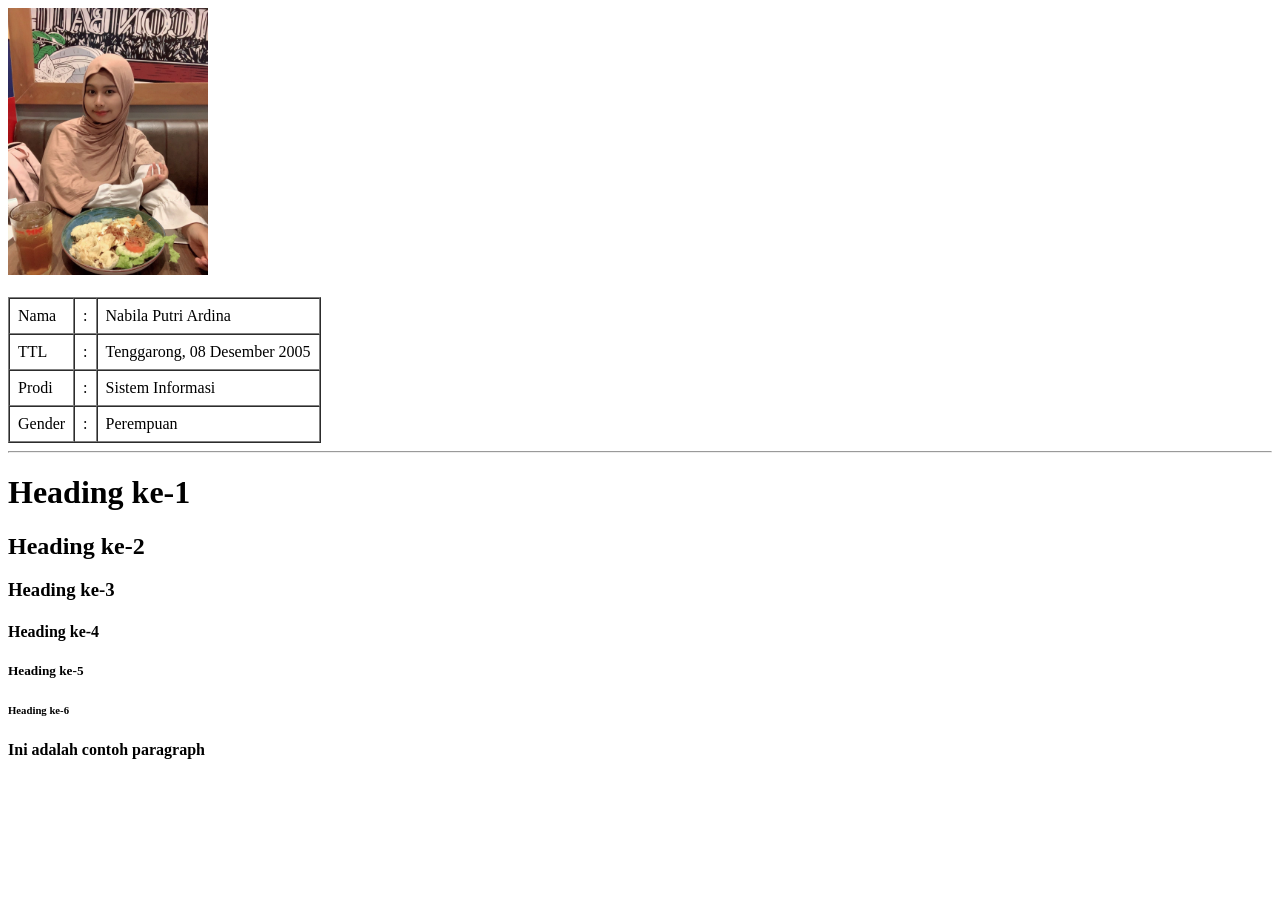
<file: ci4/public/Project1/prak_1.html>
<!doctype html>
<html lang="en">

<head>
    <meta charset="UTF-8">
    <meta name="viewport" content="width=device-width, initial-scale=1.0">
    <title>Belajar Membuat Heading dan Paragraph</title>
</head>

<body>

    <img src="img/nabila.jpeg" width="200" alt="Foto Nabila">
    <br><br>

    <table border="1" cellpadding="8" cellspacing="0">

        <tr>
            <td>Nama</td>
            <td>:</td>
            <td>Nabila Putri Ardina</td>
        </tr>

        <tr>
            <td>TTL</td>
            <td>:</td>
            <td>Tenggarong, 08 Desember 2005</td>
        </tr>

        <tr>
            <td>Prodi</td>
            <td>:</td>
            <td>Sistem Informasi</td>
        </tr>

        <tr>
            <td>Gender</td>
            <td>:</td>
            <td>Perempuan</td>
        </tr>

    </table>

    <hr>

    <h1>Heading ke-1</h1>
    <h2>Heading ke-2</h2>
    <h3>Heading ke-3</h3>
    <h4>Heading ke-4</h4>
    <h5>Heading ke-5</h5>
    <h6>Heading ke-6</h6>

    <p>
        <strong>Ini adalah contoh paragraph</strong>
    </p>

</body>

</html>
</file>
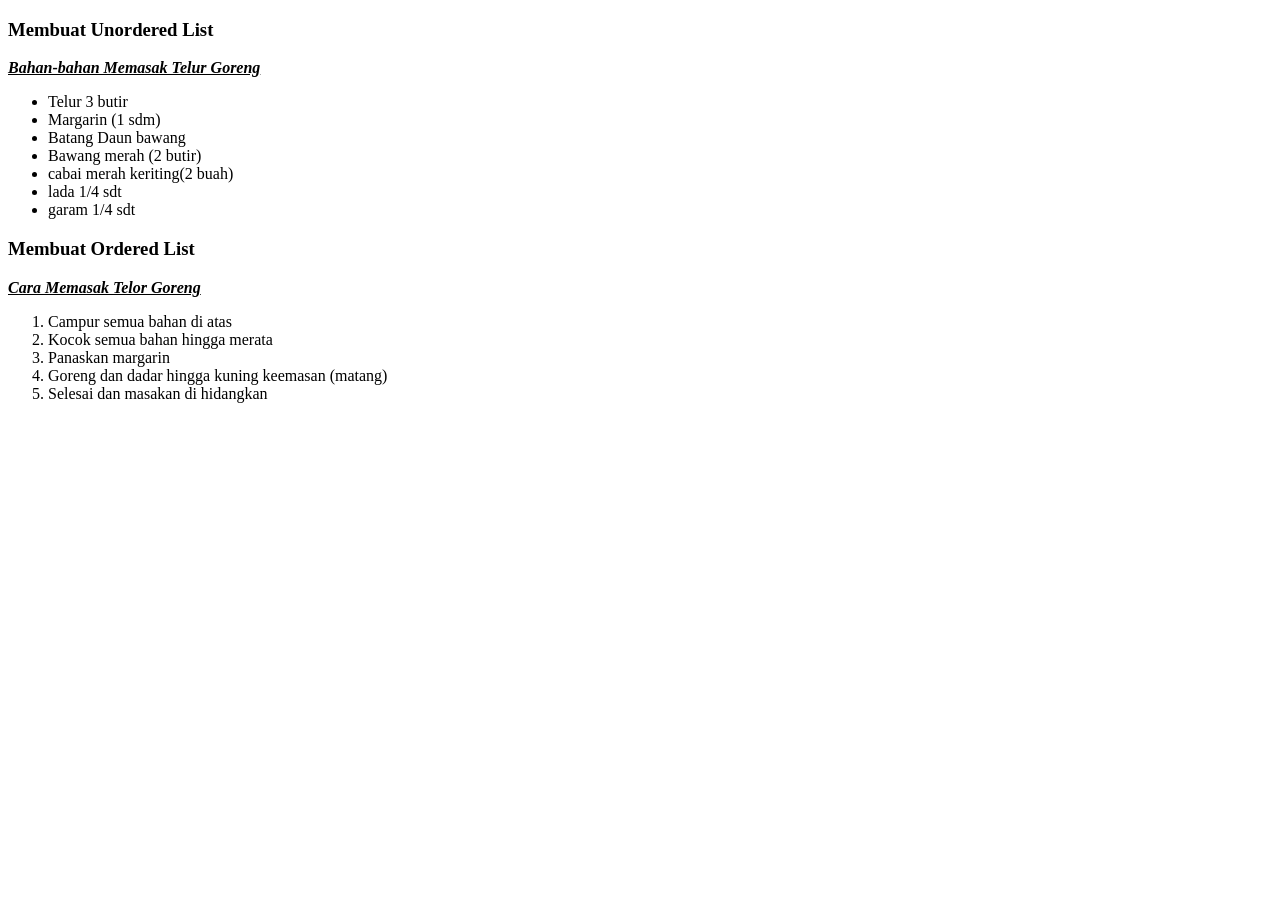
<file: ci4/public/Project1/prak_2.html>
<!doctype html>
<html>

<head>
    <title>List</title>
</head>

<body>
    <h3>Membuat Unordered List</h3>
    <strong><i><u>Bahan-bahan Memasak Telur Goreng</u></i></strong>
    <ul>
        <li>Telur 3 butir</li>
        <li>Margarin (1 sdm)</li>
        <li>Batang Daun bawang</li>
        <li>Bawang merah (2 butir)</li>
        <li>cabai merah keriting(2 buah)</li>
        <li>lada 1/4 sdt</li>
        <li>garam 1/4 sdt</li>
    </ul>

    <h3>Membuat Ordered List</h3>
    <strong><i><u>Cara Memasak Telor Goreng</u></i></strong>
    <ol>
        <li>Campur semua bahan di atas</li>
        <li>Kocok semua bahan hingga merata</li>
        <li>Panaskan margarin</li>
        <li>Goreng dan dadar hingga kuning keemasan (matang)</li>
        <li>Selesai dan masakan di hidangkan</li>
    </ol>
</body>

</html>
</file>
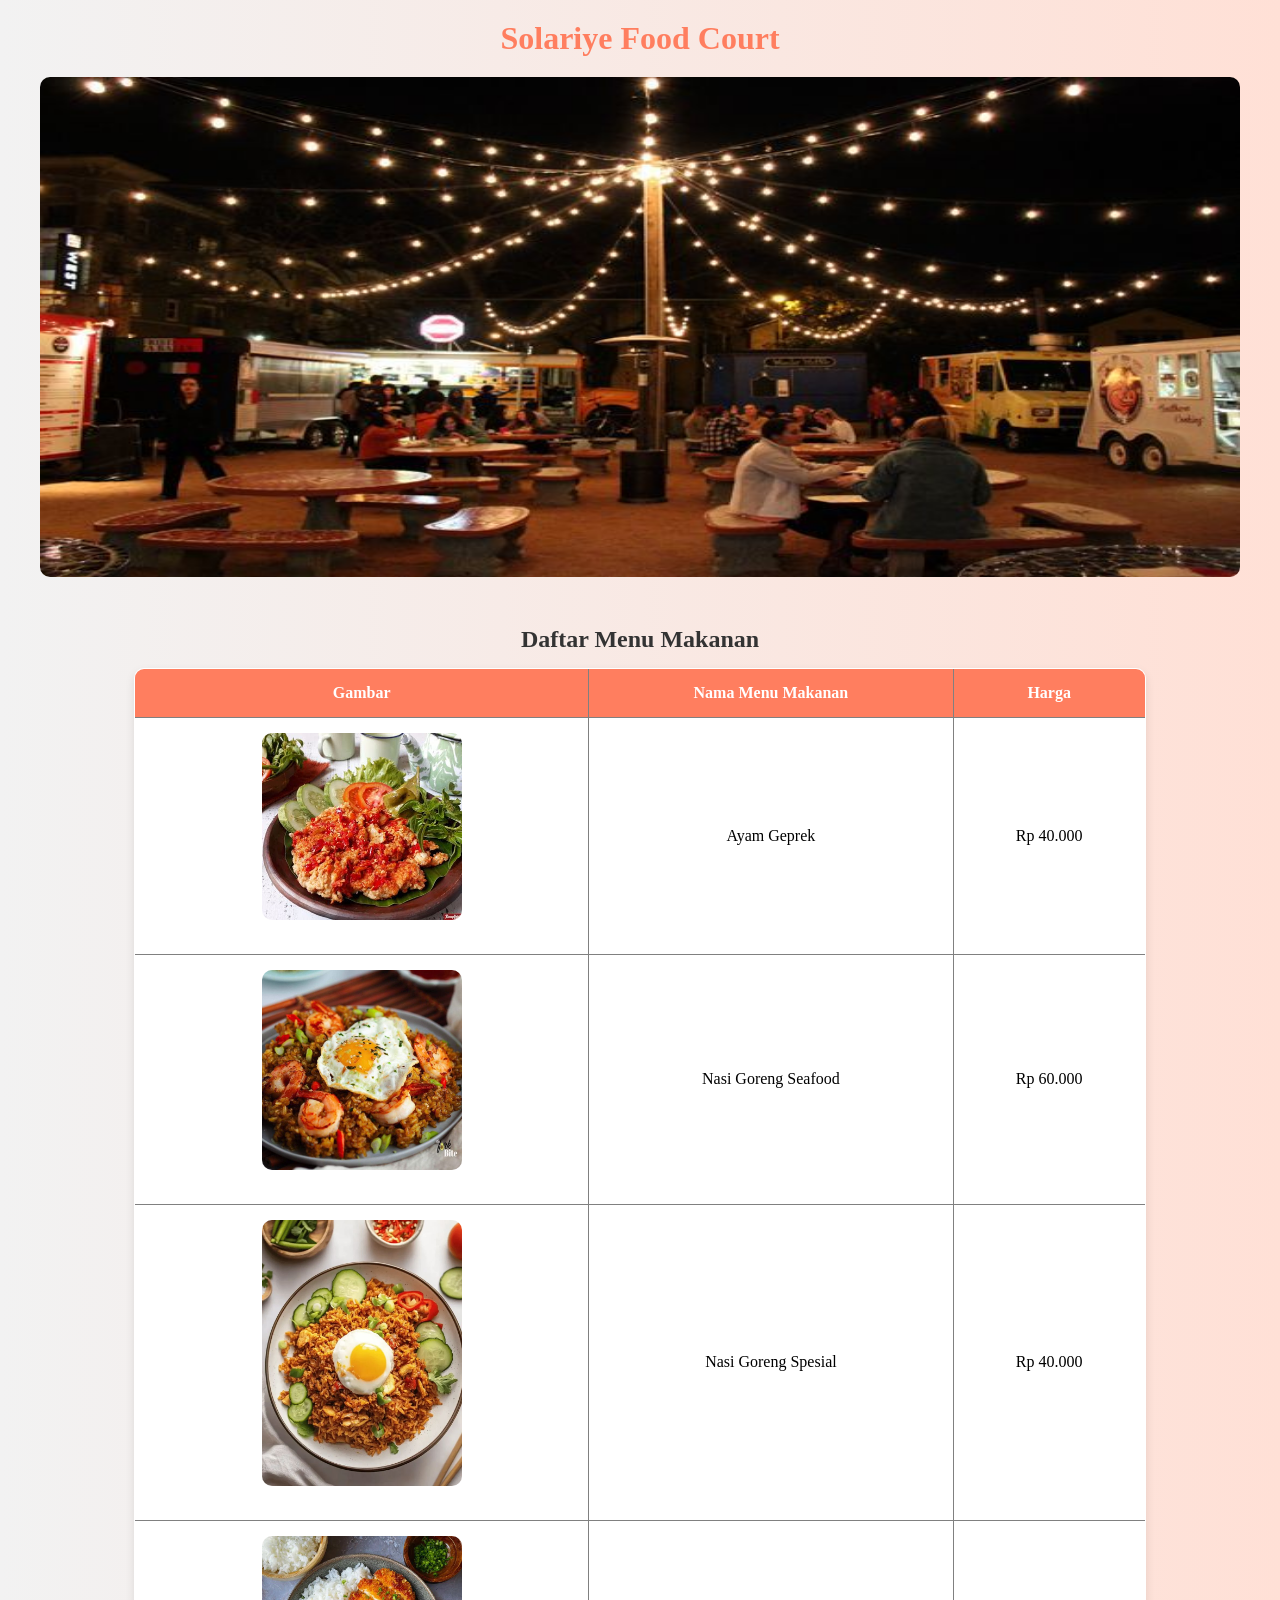
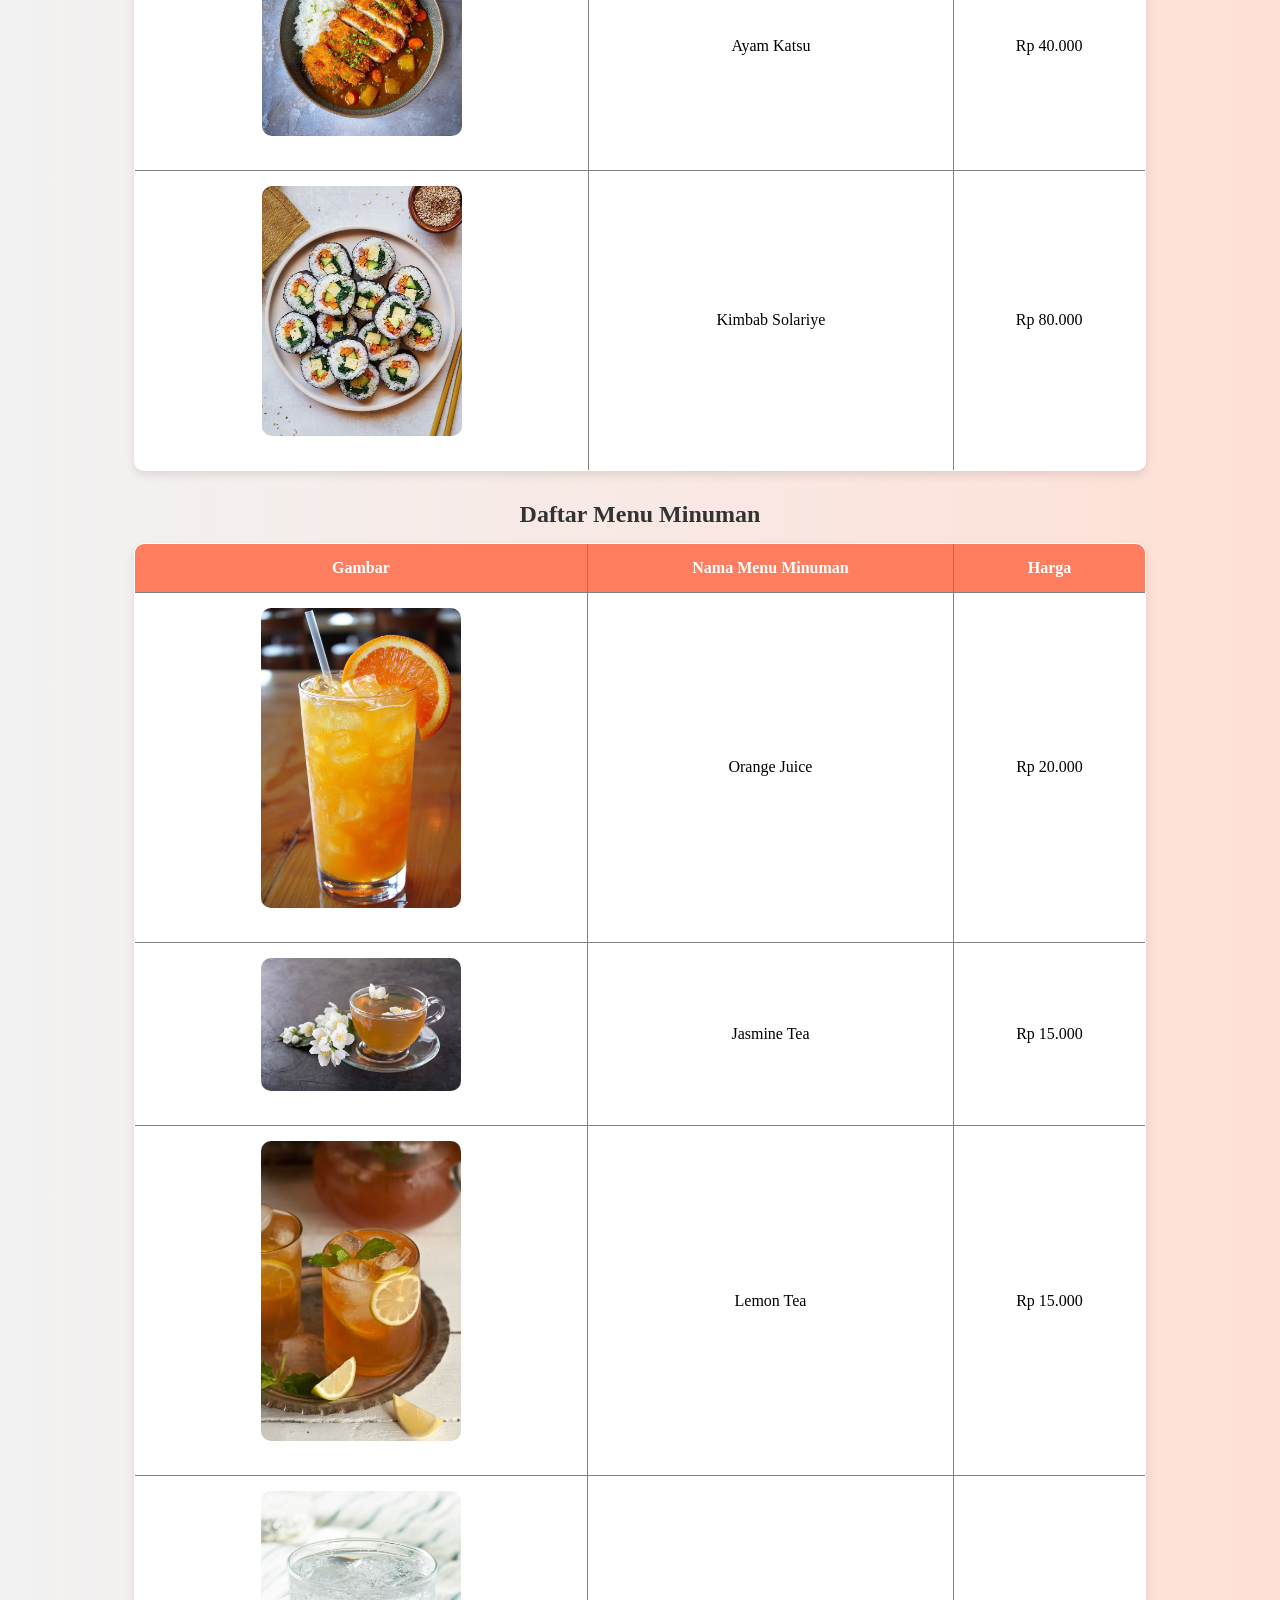
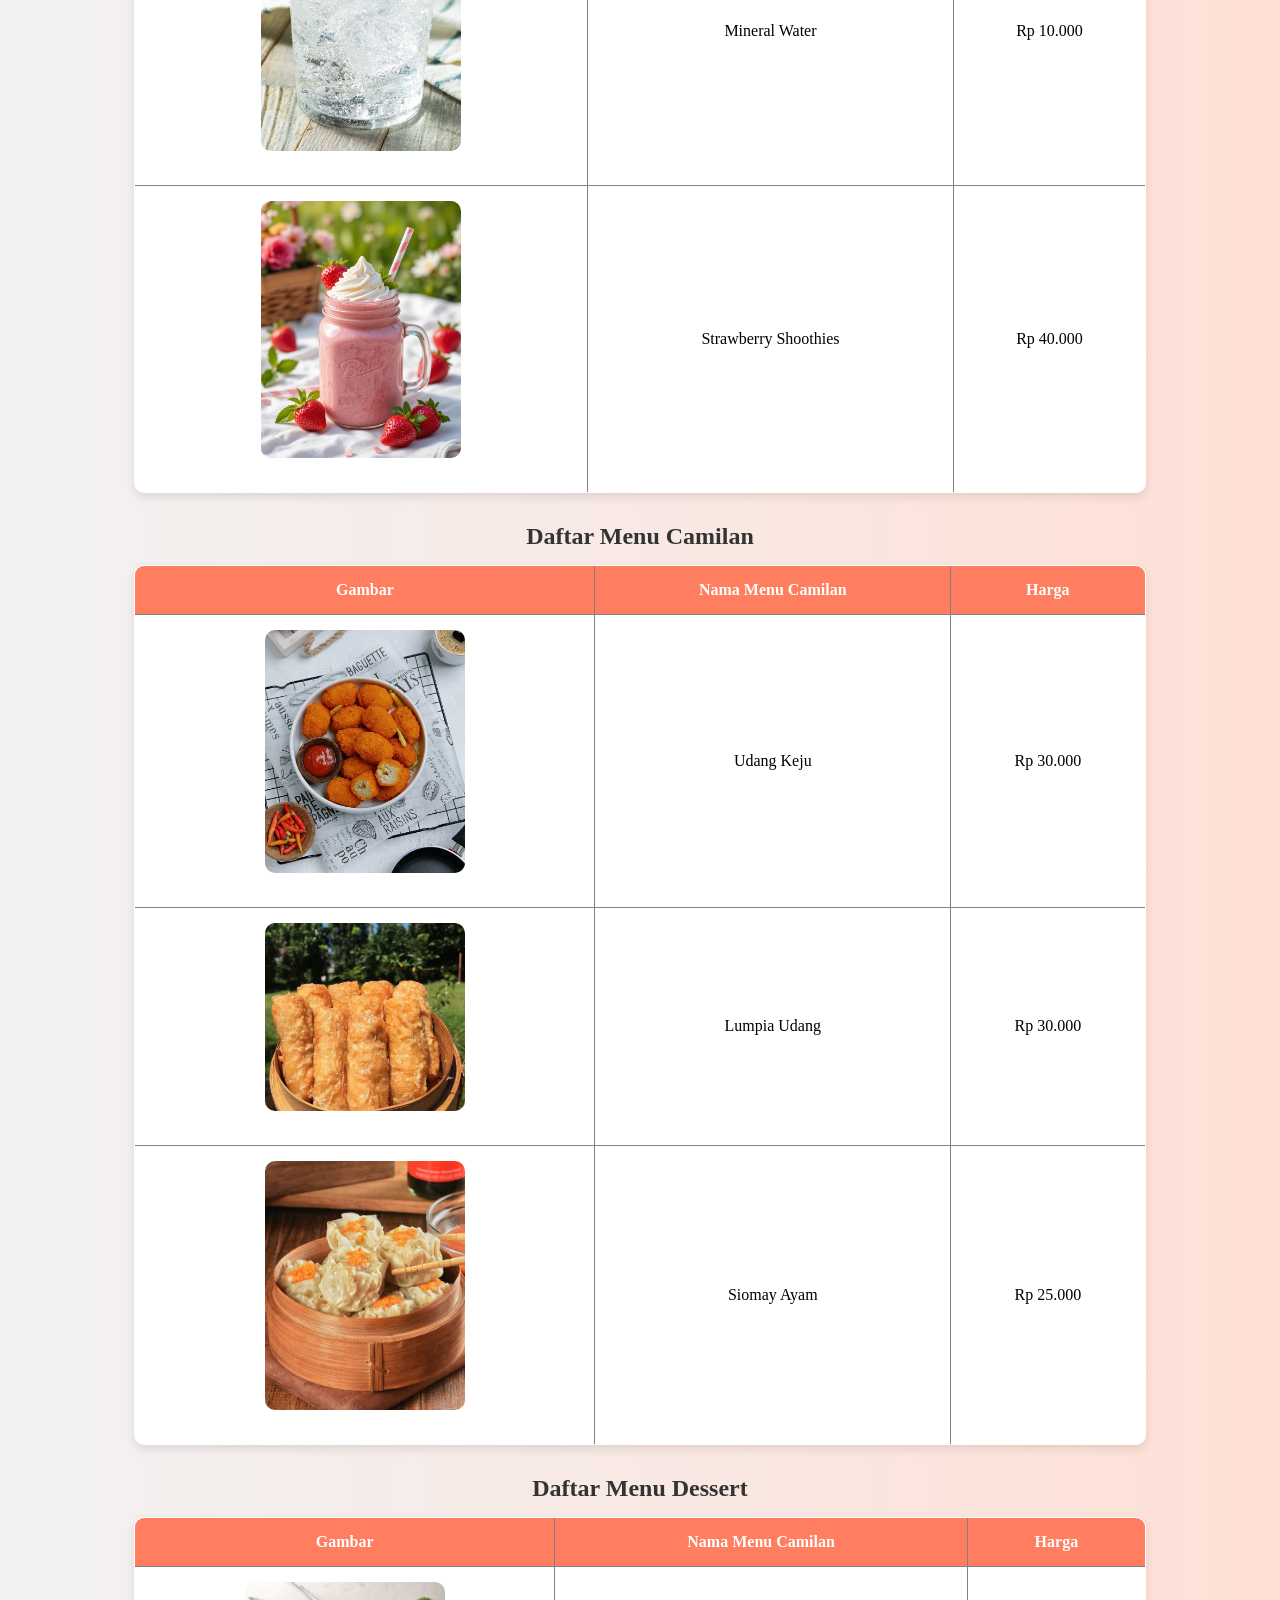
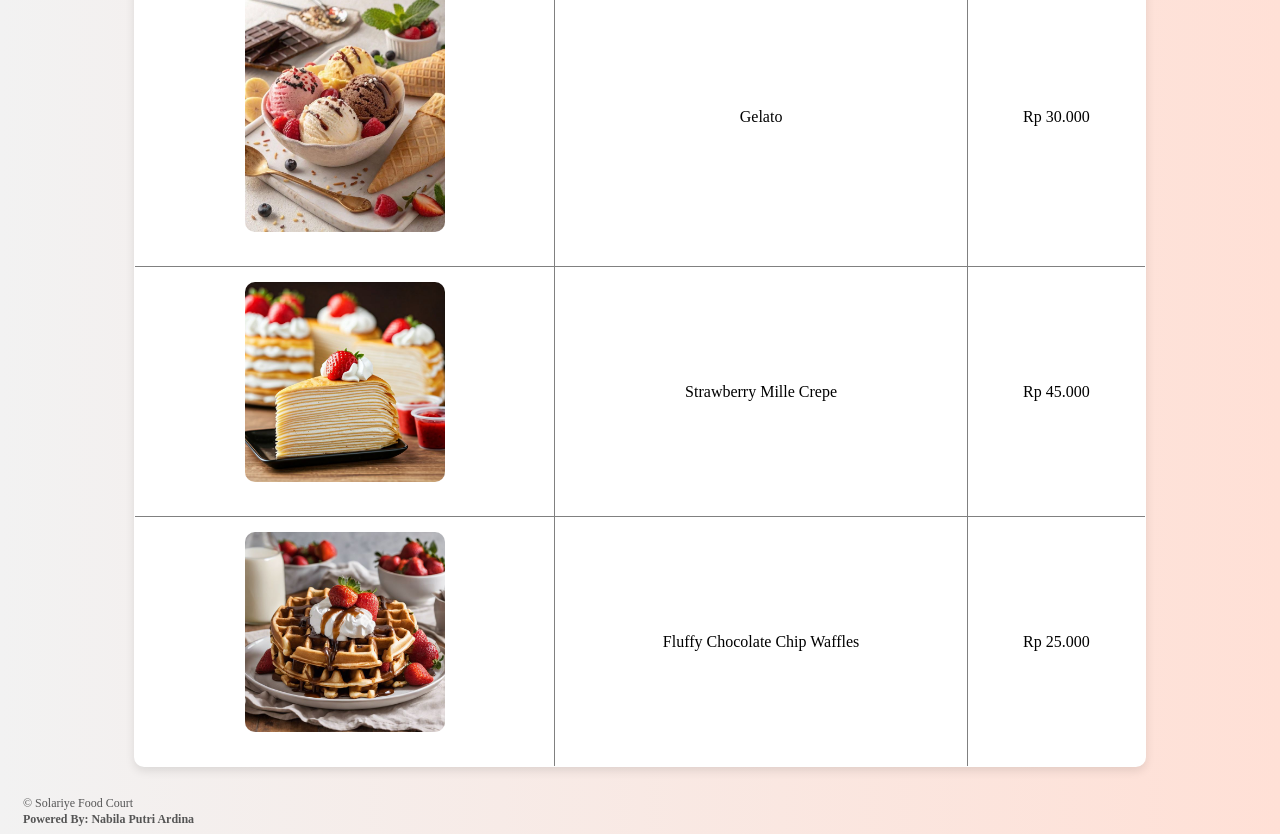
<file: ci4/public/Project1/prak_3.html>
<!DOCTYPE html>
<html lang="en">

<head>
    <meta charset="UTF-8">
    <title>Solariye Food Court</title>

    <style>
        body {
            font-family: Montserrat;
            text-align: center;
            background: linear-gradient(to right, #f2f2f2, #ffe0d6);
        }

        h1 {
            margin-top: 20px;
            margin-bottom: 20px;
            color: #ff7e5f;
        }

        h2 {
            margin-top: 30px;
            margin-bottom: 15px;
            color: #333;
        }

        img {
            border-radius: 10px;
            margin-bottom: 15px;
            transition: 0.3s;
        }

        img:hover {
            transform: scale(1.05);
        }

        a {
            text-decoration: none;
            color: white;
            background-color: #ff7e5f;
            padding: 10px 20px;
            border-radius: 20px;
            display: inline-block;
            margin-bottom: 40px;
            transition: 0.3s;
        }

        a:hover {
            background-color: #e96a50;
            transform: scale(1.05);
        }

        table {
            margin: auto;
            margin-bottom: 30px;
            border-collapse: collapse;
            background-color: white;
            width: 80%;
            border-radius: 10px;
            overflow: hidden;
            box-shadow: 0 4px 10px rgba(0, 0, 0, 0.1);
        }

        th {
            background-color: #ff7e5f;
            color: white;
        }

        th,
        td {
            padding: 15px;
        }

        tr:hover {
            background-color: #fff0eb;
        }

        footer {
            text-align: left;
            padding-left: 15px;
            font-size: 12px;
            line-height: 1.1;
            /* bikin lebih rapat */
            color: #555;
        }

        footer p {
            margin: 0;
        }

        footer b {
            display: block;
            margin-top: 2px;
        }
    </style>
</head>

<body>

    <h1>Solariye Food Court</h1>

    <img src="img/foodcourt outdoor.jpg" width="1200" height="500">

    <h2>Daftar Menu Makanan</h2>

    <table border="1">
        <tr>
            <th>Gambar</th>
            <th>Nama Menu Makanan</th>
            <th>Harga</th>
        </tr>

        <tr>
            <td><img src="img/Ayam Geprek.jpg" width="200"></td>
            <td>Ayam Geprek</td>
            <td>Rp 40.000</td>
        </tr>

        <tr>
            <td><img src="img/Nasi Goreng Seafood.jpg" width="200"></td>
            <td>Nasi Goreng Seafood</td>
            <td>Rp 60.000</td>
        </tr>

        <tr>
            <td><img src="img/Nasi Goreng Spesial.jpg" width="200"></td>
            <td>Nasi Goreng Spesial</td>
            <td>Rp 40.000</td>
        </tr>

        <tr>
            <td><img src="img/Ayam Katsu.jpg" width="200"></td>
            <td>Ayam Katsu</td>
            <td>Rp 40.000</td>
        </tr>

        <tr>
            <td><img src="img/Kimbab Solariye.jpg" width="200"></td>
            <td>Kimbab Solariye</td>
            <td>Rp 80.000</td>
        </tr>
    </table>

    <h2>Daftar Menu Minuman</h2>

    <table border="1">
        <tr>
            <th>Gambar</th>
            <th>Nama Menu Minuman</th>
            <th>Harga</th>
        </tr>

        <tr>
            <td><img src="img/Orange Juice.jpg" width="200"></td>
            <td>Orange Juice</td>
            <td>Rp 20.000</td>
        </tr>

        <tr>
            <td><img src="img/Jasmine Tea.jpg" width="200"></td>
            <td>Jasmine Tea</td>
            <td>Rp 15.000</td>
        </tr>

        <tr>
            <td><img src="img/Lemon Tea.jpg" width="200"></td>
            <td>Lemon Tea</td>
            <td>Rp 15.000</td>
        </tr>

        <tr>
            <td><img src="img/Mineral Water.jpg" width="200"></td>
            <td>Mineral Water</td>
            <td>Rp 10.000</td>
        </tr>

        <tr>
            <td><img src="img/Strawberry Smoothies.jpg" width="200"></td>
            <td>Strawberry Shoothies</td>
            <td>Rp 40.000</td>
        </tr>
    </table>

    <h2>Daftar Menu Camilan</h2>

    <table border="1">
        <tr>
            <th>Gambar</th>
            <th>Nama Menu Camilan</th>
            <th>Harga</th>
        </tr>

        <tr>
            <td><img src="img/Udang Keju.jpg" width="200"></td>
            <td>Udang Keju</td>
            <td>Rp 30.000</td>
        </tr>

        <tr>
            <td><img src="img/Lumpia Udang.jpg" width="200"></td>
            <td>Lumpia Udang</td>
            <td>Rp 30.000</td>
        </tr>

        <tr>
            <td><img src="img/Siomay Ayam.jpg" width="200"></td>
            <td>Siomay Ayam</td>
            <td>Rp 25.000</td>
        </tr>
    </table>

    <h2>Daftar Menu Dessert</h2>

    <table border="1">
        <tr>
            <th>Gambar</th>
            <th>Nama Menu Camilan</th>
            <th>Harga</th>
        </tr>

        <tr>
            <td><img src="img/Gelato.jpg" width="200"></td>
            <td>Gelato</td>
            <td>Rp 30.000</td>
        </tr>

        <tr>
            <td><img src="img/Strawberry Mille Crepe.jpg" width="200"></td>
            <td>Strawberry Mille Crepe</td>
            <td>Rp 45.000</td>
        </tr>

        <tr>
            <td><img src="img/Fluffy Chocolate Chip Waffles.jpg" width="200"></td>
            <td>Fluffy Chocolate Chip Waffles</td>
            <td>Rp 25.000</td>
        </tr>
    </table>
    

    <footer>
        <p>&copy; Solariye Food Court</p>
        <b>Powered By: Nabila Putri Ardina</b>
    </footer>

</body>

</html>
</file>
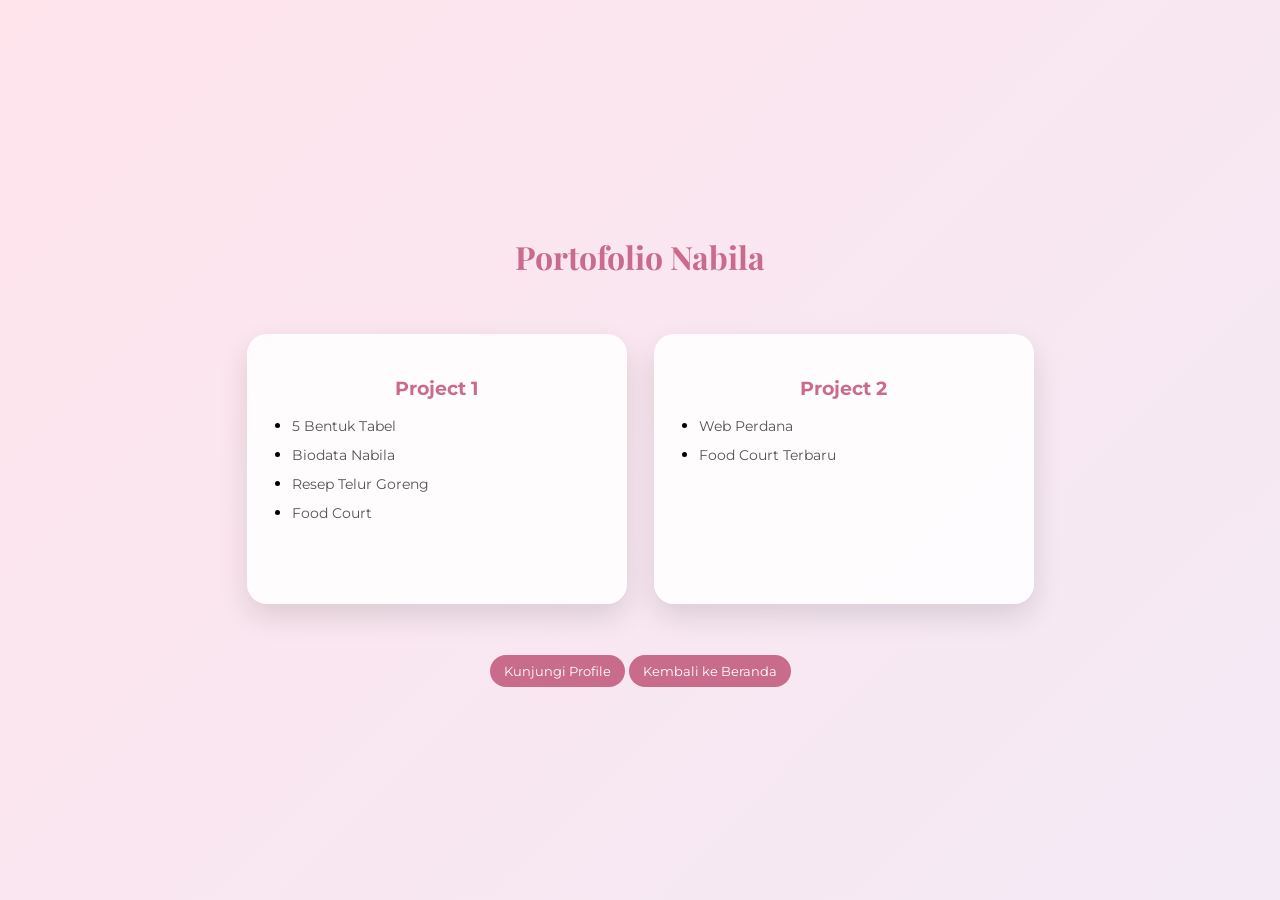
<file: ci4/public/Project2/portofolio.html>
<!DOCTYPE html>
<html lang="en">

<head>
    <meta charset="UTF-8">
    <meta name="viewport" content="width=device-width, initial-scale=1.0">
    <title>Portofolio Nabila</title>

    <link
        href="https://fonts.googleapis.com/css2?family=Playfair+Display:wght@500&family=Montserrat:wght@400;600&display=swap"
        rel="stylesheet">

    <style>
        body {
            margin: 0;
            font-family: 'Montserrat', sans-serif;

            min-height: 100vh;
            display: flex;
            justify-content: center;
            align-items: center;

            background: linear-gradient(135deg, #ffe4ec, #e8f0ff, #fff0f5);
            background-size: 400% 400%;
            animation: gradientMove 10s ease infinite;
        }

        @keyframes gradientMove {
            0% {
                background-position: 0% 50%;
            }

            50% {
                background-position: 100% 50%;
            }

            100% {
                background-position: 0% 50%;
            }
        }

        .box {
            text-align: center;
        }

        h1 {
            color: #c96b8b;
            font-family: 'Playfair Display', serif;
            margin-bottom: 30px;
        }

        table {
            margin: auto;
            border-spacing: 25px;
        }

        /* KOTAK BESAR */
        .card {
            width: 330px;
            min-height: 220px;

            background: rgba(255, 255, 255, 0.85);
            backdrop-filter: blur(10px);

            padding: 25px;
            border-radius: 20px;

            box-shadow: 0 12px 30px rgba(0, 0, 0, 0.12);

            text-align: left;
        }

        .card h3 {
            text-align: center;
            color: #c96b8b;
            margin-bottom: 15px;
        }

        ul {
            padding-left: 20px;
        }

        li {
            margin-bottom: 10px;
        }

        a {
            text-decoration: none;
            color: #555;
            font-size: 14px;
            transition: 0.2s;
        }

        a:hover {
            color: #c96b8b;
        }

        .btn {
            display: inline-block;
            margin-top: 25px;
            padding: 8px 14px;
            background: #c96b8b;
            color: white;
            text-decoration: none;
            border-radius: 18px;
            font-size: 13px;
        }
    </style>
</head>

<body>

    <div class="box">

        <h1>Portofolio Nabila</h1>

        <table>
            <tr>

                <td>
                    <div class="card">
                        <h3>Project 1</h3>

                        <ul>
                            <li><a href="Project 1/index.html">5 Bentuk Tabel</a></li>
                            <li><a href="Project 1/prak_1.html">Biodata Nabila</a></li>
                            <li><a href="Project 1/prak_2.html">Resep Telur Goreng</a></li>
                            <li><a href="Project 1/prak_3.html">Food Court</a></li>
                        </ul>
                    </div>
                </td>

                <td>
                    <div class="card">
                        <h3>Project 2</h3>

                        <ul>
                            <li><a href="prak_1.html">Web Perdana</a></li>
                            <li><a href="prak_2.html">Food Court Terbaru</a></li>
                        </ul>
                    </div>
                </td>

            </tr>
        </table>
        <a href="profile.html" class="btn">Kunjungi Profile</a>
        <a href="prak_1.html" class="btn">Kembali ke Beranda</a>

    </div>

</body>

</html>
</file>
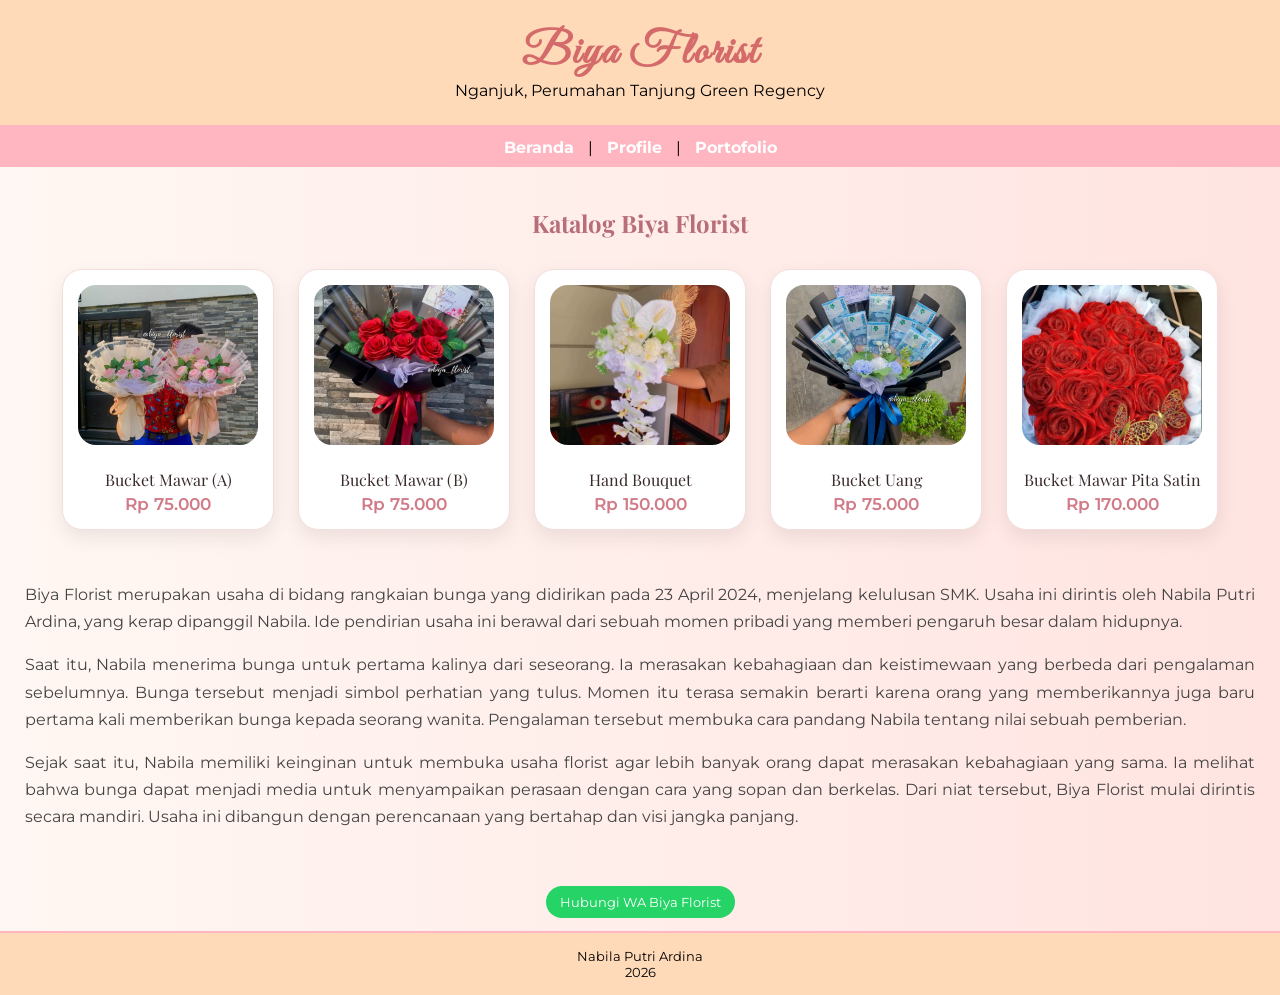
<file: ci4/public/Project2/prak_1.html>
<!DOCTYPE html>
<html lang="en">

<head>
    <meta charset="UTF-8">
    <meta name="viewport" content="width=device-width, initial-scale=1.0">
    <title>Biya Florist</title>

    <link rel="stylesheet" href="style.css">

    <link
        href="https://fonts.googleapis.com/css2?family=Playfair+Display:wght@500&family=Montserrat:wght@400;600&family=Great+Vibes&display=swap"
        rel="stylesheet">
</head>

<body>

    <div id="header" align="center">
        <h1>Biya Florist</h1>
        Nganjuk, Perumahan Tanjung Green Regency
    </div>

    <div id="menubar" align="center">
        <a href="">Beranda</a> |
        <a href="profile.html">Profile</a> |
        <a href="portofolio.html">Portofolio</a>
    </div>

    <div id="katalog" align="center">
        <h4> katalog Biya Florist </h4>
        <div class="produk">
            <img src="img/Biya 1.jpeg" width="100">
            <p>Bucket Mawar (A)</p>
            <p>Rp 75.000</p>
        </div>
        <div class="produk">
            <img src="img/Biya 2.jpeg" width="100">
            <p>Bucket Mawar (B)</p>
            <p>Rp 75.000</p>
        </div>
        <div class="produk">
            <img src="img/Biya 5.jpeg" width="100">
            <p>Hand Bouquet</p>
            <p>Rp 150.000</p>
        </div>
        <div class="produk">
            <img src="img/Biya 3.jpeg" width="100">
            <p>Bucket Uang</p>
            <p>Rp 75.000</p>
        </div>
        <div class="produk">
            <img src="img/Biya 4.jpeg" width="100">
            <p>Bucket Mawar Pita Satin</p>
            <p>Rp 170.000</p>
        </div>
    </div>

    <div id="konten">
        <p>
            Biya Florist merupakan usaha di bidang rangkaian bunga yang didirikan pada 23 April 2024, menjelang
            kelulusan SMK. Usaha ini dirintis oleh Nabila Putri Ardina, yang kerap dipanggil Nabila. Ide pendirian usaha
            ini berawal dari sebuah momen pribadi yang memberi pengaruh besar dalam hidupnya.
        </p>

        <p>
            Saat itu, Nabila menerima bunga untuk pertama kalinya dari seseorang. Ia merasakan kebahagiaan dan
            keistimewaan yang berbeda dari pengalaman sebelumnya. Bunga tersebut menjadi simbol perhatian yang tulus.
            Momen itu terasa semakin berarti karena orang yang memberikannya juga baru pertama kali memberikan bunga
            kepada seorang wanita. Pengalaman tersebut membuka cara pandang Nabila tentang nilai sebuah pemberian.
        </p>

        <p>
            Sejak saat itu, Nabila memiliki keinginan untuk membuka usaha florist agar lebih banyak orang dapat
            merasakan kebahagiaan yang sama. Ia melihat bahwa bunga dapat menjadi media untuk menyampaikan perasaan
            dengan cara yang sopan dan berkelas. Dari niat tersebut, Biya Florist mulai dirintis secara mandiri. Usaha
            ini dibangun dengan perencanaan yang bertahap dan visi jangka panjang.
        </p>
    </div>
    <div style="text-align:center; margin:20px;">
    <a id="waLink" target="_blank"
        style="background:#25D366;color:white;padding:8px 14px;border-radius:18px;text-decoration:none;font-size:13px;">
        Hubungi WA Biya Florist
    </a>
</div>

    <script>
        let nomor = "62895386144530";
        let pesan = "Halo Biya!";

        let link = "https://wa.me/" + nomor + "?text=" + encodeURIComponent(pesan);

        document.getElementById("waLink").href = link;
    </script>
    <div id="footer" align="center">
        Nabila Putri Ardina<br>2026
    </div>

</body>

</html>
</file>
<file: ci4/public/Project2/style.css>
body {
    font-family: 'Montserrat', sans-serif;
    background: linear-gradient(to right, #fff7f3, #ffe4e1);
    margin: 0;
}

#header {
    background: #FFDAB9;
    padding: 25px;
    border-bottom: 3px solid #FFB6C1;
}

#header h1 {
    margin: 0;
    color: #d46a6a;
    font-family: 'Great Vibes', cursive;
    font-size: 45px;
    letter-spacing: 2px;
}

#menubar {
    background: #FFB6C1;
    padding: 10px;
}

#menubar a {
    text-decoration: none;
    color: white;
    font-weight: bold;
    margin: 0 10px;
}

#menubar a:hover {
    color: #6b2e2e;
}

#katalog {
    margin-top: 40px;
}

#katalog h4 {
    font-family: 'Playfair Display', serif;
    font-size: 24px;
    color: #b76e79;
    margin-bottom: 20px;
    text-transform: capitalize;
}

.produk {
    display: inline-block;
    width: 180px;
    margin: 10px;
    padding: 15px;
    text-align: center;
    background-color: #ffffff;
    border-radius: 20px;
    border: 1px solid #f3dede;
    box-shadow: 0 8px 20px rgba(0, 0, 0, 0.08);
    transition: 0.3s;
}

.produk:hover {
    transform: translateY(-12px) scale(1.02);
    box-shadow: 0 15px 30px rgba(0, 0, 0, 0.15);
}

.produk:active {
    transform: scale(0.96);
}

.produk img {
    width: 100%;
    height: 160px;
    object-fit: cover;
    border-radius: 18px;
    margin-bottom: 12px;
}

.produk p:first-of-type {
    font-family: 'Playfair Display', serif;
    font-size: 16px;
    color: #3a2b2b;
    margin: 8px 0 4px;
}

.produk p:last-of-type {
    font-size: 17px;
    font-weight: 600;
    color: #d17b88;
    margin: 0;
}

#konten {
    padding: 25px;
    line-height: 1.7;
    text-align: justify;
    color: #444;
}

#footer {
    background: #FFDAB9;
    padding: 15px;
    font-size: 13px;
    border-top: 2px solid #FFB6C1;
}
</file>
